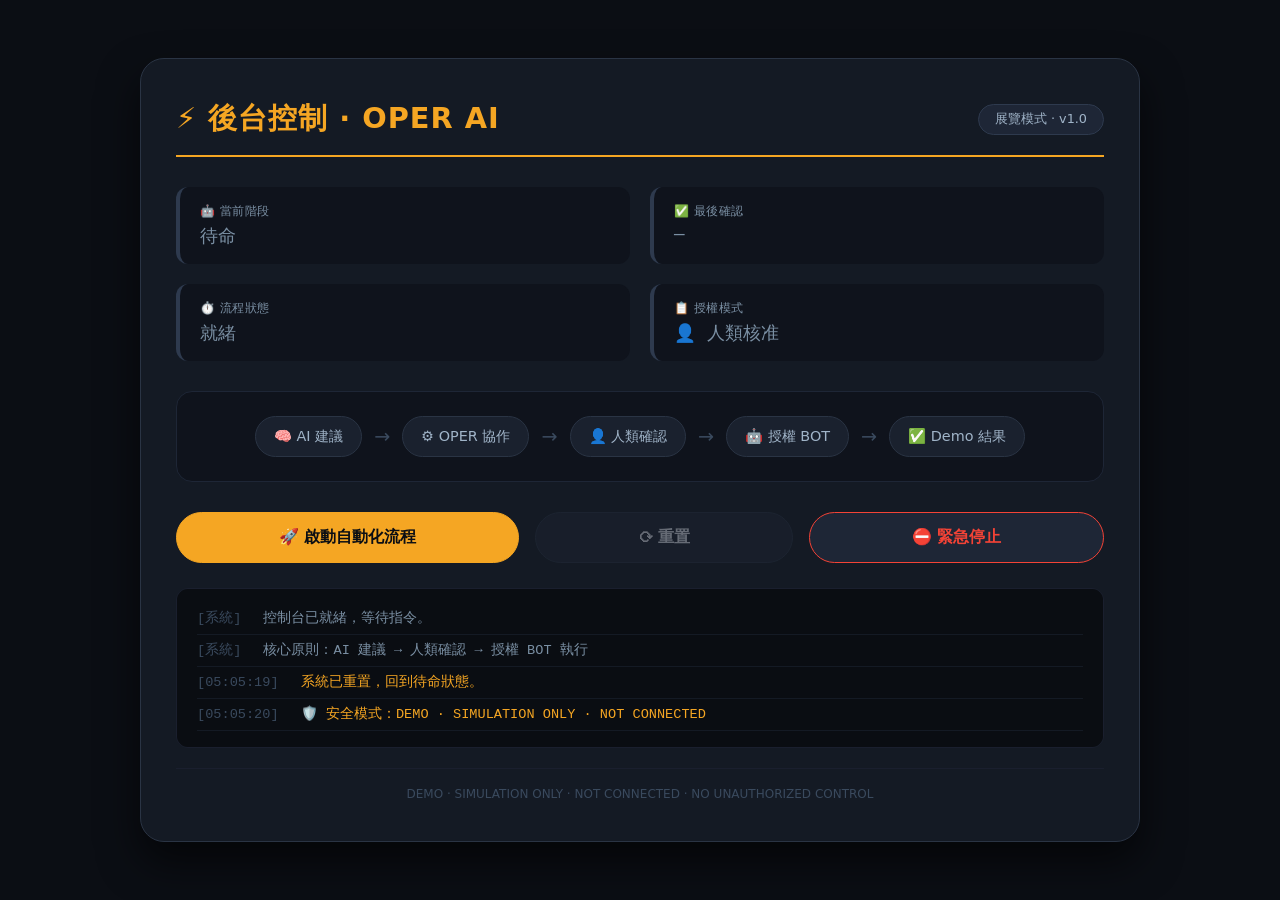
<file: control_panel.html>
<!DOCTYPE html>
<html lang="zh-TW">
<head>
    <meta charset="UTF-8">
    <meta name="viewport" content="width=device-width, initial-scale=1.0">
    <title>⚡ 后台控制面板 · Lightning Expo 2026</title>
    <style>
        /* 簡潔、科技感的控制台樣式 */
        * {
            margin: 0;
            padding: 0;
            box-sizing: border-box;
        }
        body {
            font-family: 'Segoe UI', system-ui, -apple-system, sans-serif;
            background: #0b0e14;
            color: #e0e6f0;
            min-height: 100vh;
            display: flex;
            justify-content: center;
            align-items: center;
            padding: 20px;
        }
        .panel {
            max-width: 1000px;
            width: 100%;
            background: #141a24;
            border: 1px solid #2a3444;
            border-radius: 24px;
            padding: 40px 35px;
            box-shadow: 0 20px 40px rgba(0,0,0,0.6);
        }
        .panel-header {
            display: flex;
            justify-content: space-between;
            align-items: center;
            border-bottom: 2px solid #f5a623;
            padding-bottom: 16px;
            margin-bottom: 30px;
        }
        .panel-header h1 {
            font-size: 1.8rem;
            font-weight: 600;
            color: #f5a623;
            letter-spacing: 1px;
        }
        .panel-header .badge {
            background: #1e2636;
            color: #a0b4c8;
            padding: 6px 16px;
            border-radius: 30px;
            font-size: 0.8rem;
            border: 1px solid #2e3a4e;
        }
        .status-grid {
            display: grid;
            grid-template-columns: 1fr 1fr;
            gap: 20px;
            margin-bottom: 30px;
        }
        .status-item {
            background: #0f131c;
            padding: 16px 20px;
            border-radius: 12px;
            border-left: 4px solid #2e3a4e;
        }
        .status-item .label {
            font-size: 0.75rem;
            text-transform: uppercase;
            color: #7a8fa3;
            letter-spacing: 0.5px;
        }
        .status-item .value {
            font-size: 1.1rem;
            font-weight: 500;
            margin-top: 4px;
            font-family: 'Courier New', monospace;
        }
        .status-item .value.idle { color: #7a8fa3; }
        .status-item .value.running { color: #f5a623; }
        .status-item .value.done { color: #4caf50; }
        .status-item .value.error { color: #f44336; }

        .flow-visual {
            background: #0f131c;
            border-radius: 16px;
            padding: 24px 20px;
            margin-bottom: 30px;
            display: flex;
            flex-wrap: wrap;
            align-items: center;
            justify-content: center;
            gap: 8px 12px;
            border: 1px solid #1e2636;
        }
        .flow-step {
            background: #1a212e;
            padding: 10px 18px;
            border-radius: 40px;
            font-size: 0.9rem;
            font-weight: 500;
            color: #a0b4c8;
            border: 1px solid #2a3444;
            transition: all 0.3s;
        }
        .flow-step.active {
            border-color: #f5a623;
            color: #f5a623;
            background: #1e2636;
            box-shadow: 0 0 12px rgba(245, 166, 35, 0.15);
        }
        .flow-step.done {
            border-color: #4caf50;
            color: #4caf50;
        }
        .flow-arrow {
            color: #3a4a5e;
            font-weight: 300;
            font-size: 1.2rem;
        }

        .action-area {
            display: flex;
            gap: 16px;
            flex-wrap: wrap;
            margin-bottom: 25px;
        }
        .btn {
            background: #1e2636;
            border: none;
            color: #e0e6f0;
            padding: 14px 32px;
            border-radius: 40px;
            font-size: 1rem;
            font-weight: 600;
            cursor: pointer;
            transition: all 0.2s;
            border: 1px solid #2a3444;
            flex: 1 1 auto;
        }
        .btn:hover:not(:disabled) {
            background: #2a3444;
            border-color: #f5a623;
        }
        .btn:disabled {
            opacity: 0.4;
            cursor: not-allowed;
        }
        .btn-primary {
            background: #f5a623;
            color: #0b0e14;
            border-color: #f5a623;
        }
        .btn-primary:hover:not(:disabled) {
            background: #e0961a;
            border-color: #e0961a;
        }
        .btn-danger {
            border-color: #f44336;
            color: #f44336;
        }
        .btn-danger:hover:not(:disabled) {
            background: #f44336;
            color: #0b0e14;
        }

        .log-area {
            background: #0a0d12;
            border-radius: 12px;
            padding: 16px 20px;
            max-height: 160px;
            overflow-y: auto;
            font-family: 'Courier New', monospace;
            font-size: 0.85rem;
            line-height: 1.7;
            border: 1px solid #1a1f2e;
            margin-top: 10px;
        }
        .log-area .log-entry {
            color: #7a8fa3;
            border-bottom: 1px solid #141a24;
            padding: 4px 0;
        }
        .log-area .log-entry .time {
            color: #3a4a5e;
            margin-right: 14px;
        }
        .log-area .log-entry .ok { color: #4caf50; }
        .log-area .log-entry .warn { color: #f5a623; }
        .log-area .log-entry .err { color: #f44336; }

        .footnote {
            margin-top: 20px;
            text-align: center;
            font-size: 0.75rem;
            color: #3a4a5e;
            border-top: 1px solid #1a1f2e;
            padding-top: 18px;
        }

        /* RWD */
        @media (max-width: 700px) {
            .panel { padding: 24px 16px; }
            .status-grid { grid-template-columns: 1fr; }
            .action-area { flex-direction: column; }
            .flow-visual { gap: 4px 8px; }
            .flow-step { font-size: 0.75rem; padding: 6px 12px; }
        }
    </style>
</head>
<body>

<div class="panel">
    <!-- 標頭 -->
    <div class="panel-header">
        <h1>⚡ 後台控制 · OPER AI</h1>
        <span class="badge">展覽模式 · v1.0</span>
    </div>

    <!-- 即時狀態 -->
    <div class="status-grid">
        <div class="status-item">
            <div class="label">🤖 當前階段</div>
            <div class="value idle" id="phaseDisplay">待命</div>
        </div>
        <div class="status-item">
            <div class="label">✅ 最後確認</div>
            <div class="value idle" id="confirmDisplay">—</div>
        </div>
        <div class="status-item">
            <div class="label">⏱️ 流程狀態</div>
            <div class="value idle" id="statusDisplay">就緒</div>
        </div>
        <div class="status-item">
            <div class="label">📋 授權模式</div>
            <div class="value idle" id="authDisplay">👤 人類核准</div>
        </div>
    </div>

    <!-- 視覺化流程 -->
    <div class="flow-visual" id="flowVisual">
        <span class="flow-step" id="stepAI">🧠 AI 建議</span>
        <span class="flow-arrow">→</span>
        <span class="flow-step" id="stepOPER">⚙️ OPER 協作</span>
        <span class="flow-arrow">→</span>
        <span class="flow-step" id="stepHuman">👤 人類確認</span>
        <span class="flow-arrow">→</span>
        <span class="flow-step" id="stepBOT">🤖 授權 BOT</span>
        <span class="flow-arrow">→</span>
        <span class="flow-step" id="stepResult">✅ Demo 結果</span>
    </div>

    <!-- 操作按鈕 -->
    <div class="action-area">
        <button class="btn btn-primary" id="btnStart">🚀 啟動自動化流程</button>
        <button class="btn" id="btnReset" disabled>⟳ 重置</button>
        <button class="btn btn-danger" id="btnEStop">⛔ 緊急停止</button>
    </div>

    <!-- 審計日誌 -->
    <div class="log-area" id="logArea">
        <div class="log-entry"><span class="time">[系統]</span> 控制台已就緒，等待指令。</div>
        <div class="log-entry"><span class="time">[系統]</span> 核心原則：AI 建議 → 人類確認 → 授權 BOT 執行</div>
    </div>

    <div class="footnote">
        DEMO · SIMULATION ONLY · NOT CONNECTED · NO UNAUTHORIZED CONTROL
    </div>
</div>

<script>
    (function() {
        "use strict";

        // DOM 元素
        const phaseDisplay = document.getElementById('phaseDisplay');
        const confirmDisplay = document.getElementById('confirmDisplay');
        const statusDisplay = document.getElementById('statusDisplay');
        const authDisplay = document.getElementById('authDisplay');
        const logArea = document.getElementById('logArea');

        const stepAI = document.getElementById('stepAI');
        const stepOPER = document.getElementById('stepOPER');
        const stepHuman = document.getElementById('stepHuman');
        const stepBOT = document.getElementById('stepBOT');
        const stepResult = document.getElementById('stepResult');

        const btnStart = document.getElementById('btnStart');
        const btnReset = document.getElementById('btnReset');
        const btnEStop = document.getElementById('btnEStop');

        // 狀態變數
        let isRunning = false;
        let isEStop = false;
        let currentStep = 0; // 0=idle, 1=AI, 2=OPER, 3=Human, 4=BOT, 5=Result
        let timer = null;
        let logCount = 0;

        // === 輔助函式 ===
        function resetAllSteps() {
            [stepAI, stepOPER, stepHuman, stepBOT, stepResult].forEach(el => {
                el.classList.remove('active', 'done');
            });
        }

        function setStepActive(index) {
            resetAllSteps();
            const steps = [stepAI, stepOPER, stepHuman, stepBOT, stepResult];
            for (let i = 0; i < steps.length; i++) {
                if (i < index) steps[i].classList.add('done');
                else if (i === index) steps[i].classList.add('active');
            }
        }

        function setPhase(text, type = 'idle') {
            phaseDisplay.textContent = text;
            phaseDisplay.className = 'value ' + type;
        }

        function setStatus(text, type = 'idle') {
            statusDisplay.textContent = text;
            statusDisplay.className = 'value ' + type;
        }

        function setConfirm(text) {
            confirmDisplay.textContent = text;
        }

        function addLog(message, type = 'info') {
            const time = new Date().toLocaleTimeString('zh-TW', { hour12: false });
            const entry = document.createElement('div');
            entry.className = 'log-entry';
            let cls = '';
            if (type === 'ok') cls = 'ok';
            else if (type === 'warn') cls = 'warn';
            else if (type === 'err') cls = 'err';
            entry.innerHTML = `<span class="time">[${time}]</span> <span class="${cls}">${message}</span>`;
            logArea.appendChild(entry);
            logArea.scrollTop = logArea.scrollHeight;
            logCount++;
            // 限制日誌數量，避免過長
            if (logCount > 80) {
                const first = logArea.querySelector('.log-entry');
                if (first) first.remove();
                logCount--;
            }
        }

        // === 重置控制台 ===
        function resetPanel() {
            if (timer) {
                clearTimeout(timer);
                timer = null;
            }
            isRunning = false;
            currentStep = 0;
            setPhase('待命', 'idle');
            setStatus('就緒', 'idle');
            setConfirm('—');
            authDisplay.textContent = '👤 人類核准';
            authDisplay.className = 'value idle';
            resetAllSteps();
            btnStart.disabled = false;
            btnReset.disabled = true;
            addLog('系統已重置，回到待命狀態。', 'warn');
        }

        // === 模擬「人類確認」對話 ===
        function askHumanConfirmation() {
            return new Promise((resolve) => {
                setPhase('等待人類確認', 'running');
                setStatus('請按下「確認」按鈕', 'running');
                authDisplay.textContent = '⏳ 等待確認';
                authDisplay.className = 'value running';
                addLog('👤 請求人類確認：是否授權 BOT 執行此任務？', 'warn');

                // 建立一個臨時確認按鈕（UI 上直接修改按鈕功能）
                const originalText = btnStart.textContent;
                btnStart.textContent = '✅ 確認執行 (人類)';
                btnStart.disabled = false;
                btnStart.className = 'btn btn-primary';
                btnStart.style.background = '#4caf50';
                btnStart.style.borderColor = '#4caf50';

                const handler = () => {
                    btnStart.textContent = originalText;
                    btnStart.className = 'btn btn-primary';
                    btnStart.style.background = '';
                    btnStart.style.borderColor = '';
                    btnStart.removeEventListener('click', handler);
                    setConfirm('✅ 已確認 (Wshao777)');
                    authDisplay.textContent = '✅ 已授權';
                    authDisplay.className = 'value done';
                    addLog('✅ 人類確認完成，授權 BOT 執行。', 'ok');
                    resolve(true);
                };
                btnStart.addEventListener('click', handler);

                // 同時也監聽 EStop 中斷
                const estopHandler = () => {
                    btnStart.removeEventListener('click', handler);
                    btnStart.textContent = originalText;
                    btnStart.className = 'btn btn-primary';
                    btnStart.style.background = '';
                    btnStart.style.borderColor = '';
                    btnStart.removeEventListener('click', estopHandler);
                    addLog('⛔ 人類確認被緊急停止中斷。', 'err');
                    resolve(false);
                };
                btnEStop.addEventListener('click', estopHandler, { once: true });
            });
        }

        // === 主要流程 ===
        async function runAutomation() {
            if (isRunning) return;
            if (isEStop) {
                addLog('⛔ 系統處於緊急停止狀態，無法啟動。', 'err');
                return;
            }

            // 重置到初始狀態
            resetPanel();
            isRunning = true;
            btnStart.disabled = true;
            btnReset.disabled = true;
            addLog('🚀 啟動自動化流程...', 'ok');

            // Step 1: AI 建議
            setPhase('AI 分析中', 'running');
            setStatus('正在生成建議...', 'running');
            setStepActive(0);
            addLog('🧠 AI 建議：基於風力數據與風險模型，建議執行「降載保護」程序。', 'info');
            await sleep(1200);

            // Step 2: OPER AI 協作
            setPhase('OPER 協作中', 'running');
            setStatus('多 Agent 協同驗證...', 'running');
            setStepActive(1);
            addLog('⚙️ OPER AI 協作完成：驗證通過，風險係數 0.23，建議人類核准。', 'ok');
            await sleep(1000);

            // Step 3: 人類確認
            setStepActive(2);
            const confirmed = await askHumanConfirmation();
            if (!confirmed) {
                // 被 EStop 或取消
                isRunning = false;
                btnStart.disabled = false;
                btnReset.disabled = false;
                setPhase('已中斷', 'error');
                setStatus('流程中斷', 'error');
                return;
            }

            // Step 4: 授權 BOT 執行
            setStepActive(3);
            setPhase('BOT 執行中', 'running');
            setStatus('正在派發指令...', 'running');
            addLog('🤖 BOT 已接收指令，執行模擬降載動作 (DEMO MODE)。', 'ok');
            await sleep(1500);

            // Step 5: Demo 結果
            setStepActive(4);
            setPhase('✅ 完成', 'done');
            setStatus('展示成功', 'done');
            addLog('✅ Demo 結果：風機模擬降載至 75%，系統狀態正常。', 'ok');
            addLog('📋 審計紀錄：已寫入 audit.log (時間戳記、操作者、結果)。', 'info');

            // 完成
            isRunning = false;
            btnStart.disabled = false;
            btnReset.disabled = false;
            authDisplay.textContent = '✅ 已授權 (已完成)';
            authDisplay.className = 'value done';
            setConfirm('✅ 已確認 (Wshao777)');
            addLog('🏁 自動化流程結束。', 'warn');
        }

        function sleep(ms) {
            return new Promise(resolve => setTimeout(resolve, ms));
        }

        // === 緊急停止 ===
        function triggerEStop() {
            if (isEStop) {
                addLog('⛔ 系統已處於緊急停止狀態。', 'err');
                return;
            }
            isEStop = true;
            if (isRunning) {
                // 若流程執行中，強制中斷
                isRunning = false;
                if (timer) {
                    clearTimeout(timer);
                    timer = null;
                }
                setPhase('⛔ 緊急停止', 'error');
                setStatus('已凍結', 'error');
                addLog('⛔ 緊急停止觸發！所有動作已凍結。', 'err');
                btnStart.disabled = true;
                btnReset.disabled = false;
                // 復原按鈕狀態
                btnStart.textContent = '🚀 啟動自動化流程';
                btnStart.className = 'btn btn-primary';
                btnStart.style.background = '';
                btnStart.style.borderColor = '';
            } else {
                addLog('⛔ 緊急停止已啟用 (待命狀態)。', 'warn');
                setStatus('緊急停止', 'error');
                btnStart.disabled = true;
                btnReset.disabled = false;
            }
            authDisplay.textContent = '⛔ 緊急停止';
            authDisplay.className = 'value error';
        }

        function resetEStop() {
            isEStop = false;
            btnStart.disabled = false;
            btnReset.disabled = true;
            setStatus('就緒', 'idle');
            authDisplay.textContent = '👤 人類核准';
            authDisplay.className = 'value idle';
            addLog('🔄 緊急停止已解除，系統恢復待命。', 'ok');
            if (!isRunning) {
                setPhase('待命', 'idle');
                setConfirm('—');
                resetAllSteps();
                btnStart.textContent = '🚀 啟動自動化流程';
                btnStart.className = 'btn btn-primary';
                btnStart.style.background = '';
                btnStart.style.borderColor = '';
            }
        }

        // === 事件綁定 ===
        btnStart.addEventListener('click', runAutomation);

        btnReset.addEventListener('click', function() {
            if (isEStop) {
                resetEStop();
            } else {
                resetPanel();
                btnStart.disabled = false;
                btnReset.disabled = true;
                btnStart.textContent = '🚀 啟動自動化流程';
                btnStart.className = 'btn btn-primary';
                btnStart.style.background = '';
                btnStart.style.borderColor = '';
            }
        });

        btnEStop.addEventListener('click', triggerEStop);

        // 初始化
        resetPanel();
        addLog('🛡️ 安全模式：DEMO · SIMULATION ONLY · NOT CONNECTED', 'warn');

        // 鍵盤快捷鍵：EStop (ESC)
        document.addEventListener('keydown', (e) => {
            if (e.key === 'Escape') {
                e.preventDefault();
                triggerEStop();
            }
        });

        console.log('⚡ 後台控制面板已載入。按 ESC 可觸發緊急停止。');
    })();
</script>
</body>
</html>
</file>
